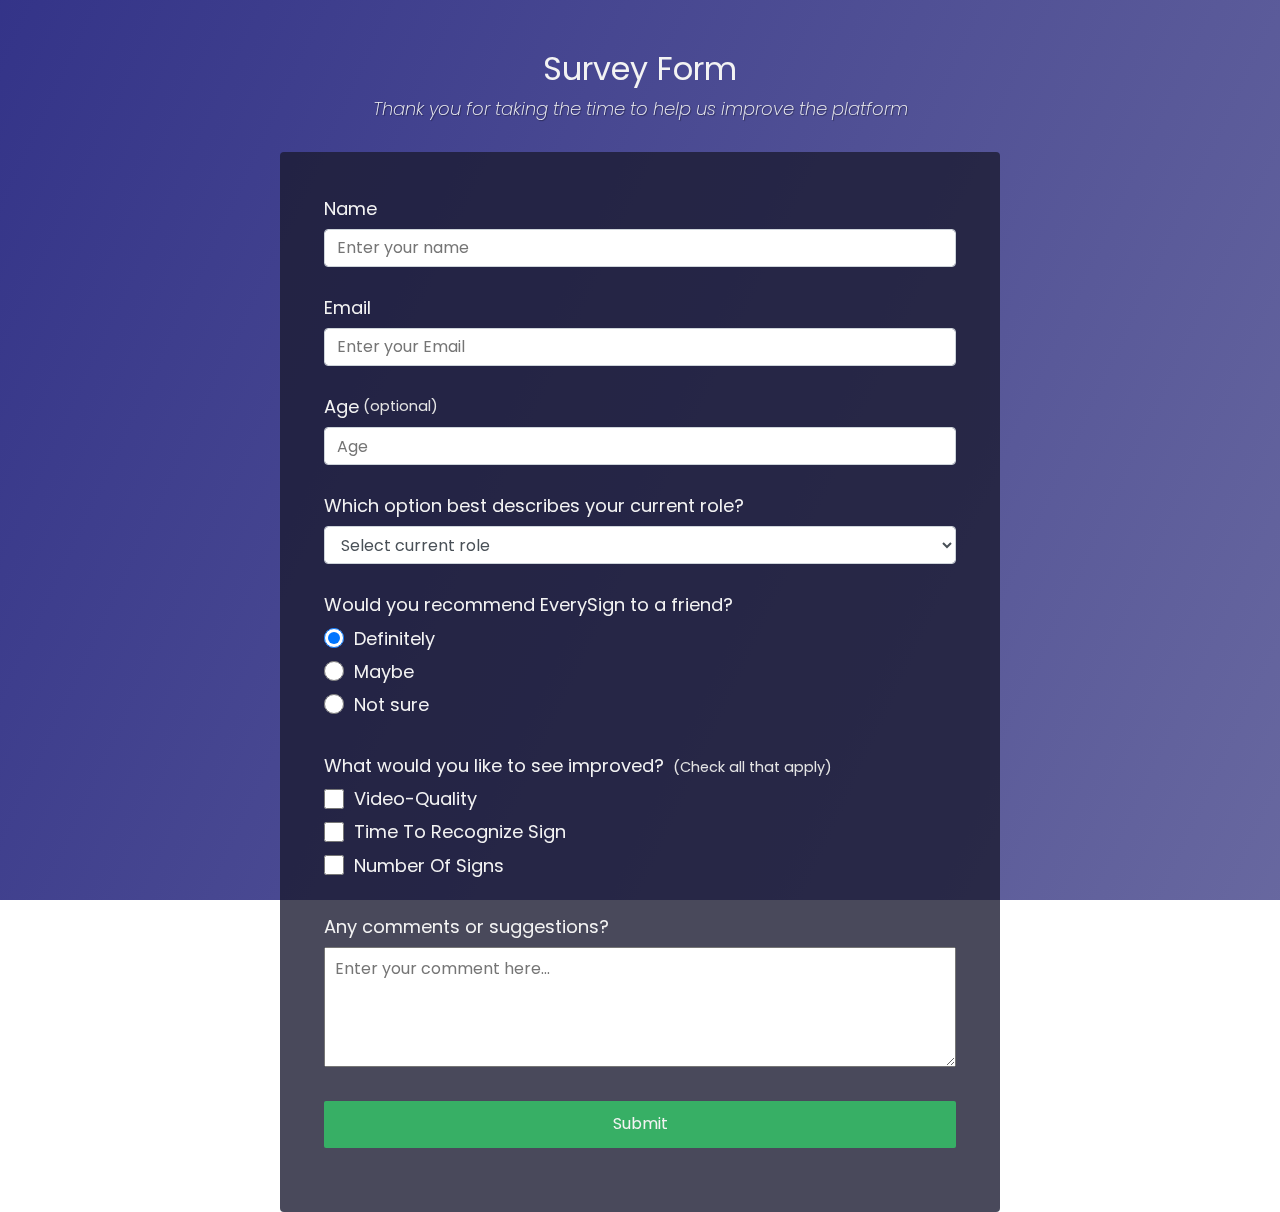
<file: form.html>
<!DOCTYPE html>
<html lang="en">
<head>
    <meta charset="UTF-8">
    <meta http-equiv="X-UA-Compatible" content="IE=edge">
    <meta name="viewport" content="width=device-width, initial-scale=1.0">
    <link rel="stylesheet" href="CSS/form.css">
    <title>Document</title>
</head>
<body>
    <div class="container">
        <header class="header">
          <h1 id="title" class="text-center">Survey Form</h1>
          <p id="description" class="description text-center">
            Thank you for taking the time to help us improve the platform
          </p>
        </header>
        <form id="survey-form">
          <div class="form-group">
            <label id="name-label" for="name">Name</label>
            <input
              type="text"
              name="name"
              id="name"
              class="form-control"
              placeholder="Enter your name"
              required
            />
          </div>
          <div class="form-group">
            <label id="email-label" for="email">Email</label>
            <input
              type="email"
              name="email"
              id="email"
              class="form-control"
              placeholder="Enter your Email"
              required
            />
          </div>
          <div class="form-group">
            <label id="number-label" for="number"
              >Age<span class="clue">(optional)</span></label
            >
            <input
              type="number"
              name="age"
              id="number"
              min="10"
              max="99"
              class="form-control"
              placeholder="Age"
            />
          </div>
          <div class="form-group">
            <p>Which option best describes your current role?</p>
            <select id="dropdown" name="role" class="form-control" required>
              <option disabled selected value>Select current role</option>
              <option value="Translator">Translator</option>
              <option value="Non-Translator">Non-Translator</option>
             
            </select>
          </div>
      
          <div class="form-group">
            <p>Would you recommend EverySign to a friend?</p>
            <label>
              <input
                name="user-recommend"
                value="definitely"
                type="radio"
                class="input-radio"
                checked
              />Definitely</label
            >
            <label>
              <input
                name="user-recommend"
                value="maybe"
                type="radio"
                class="input-radio"
              />Maybe</label
            >
      
            <label
              ><input
                name="user-recommend"
                value="not-sure"
                type="radio"
                class="input-radio"
              />Not sure</label
            >
          </div>
      
          <!--<div class="form-group">
            <p>
              What is your favorite feature of freeCodeCamp?
            </p>
            <select id="most-like" name="mostLike" class="form-control" required>
              <option disabled selected value>Select an option</option>
              <option value="challenges">Challenges</option>
              <option value="projects">Projects</option>
              <option value="community">Community</option>
              <option value="openSource">Open Source</option>
            </select>
          </div>-->
      
          <div class="form-group">
            <p>
              What would you like to see improved?
              <span class="clue">(Check all that apply)</span>
            </p>
      
            <label
              ><input
                name="prefer"
                value="video-quality"
                type="checkbox"
                class="input-checkbox"
              />Video-Quality</label
            >
            <label>
              <input
                name="prefer"
                value="time to recognize sign"
                type="checkbox"
                class="input-checkbox"
              />Time To Recognize Sign</label
            >
            <label
              ><input
                name="prefer"
                value="Number of signs"
                type="checkbox"
                class="input-checkbox"
              />Number Of Signs</label
            >
            
            
          </div>
      
          <div class="form-group">
            <p>Any comments or suggestions?</p>
            <textarea
              id="comments"
              class="input-textarea"
              name="comment"
              placeholder="Enter your comment here..."
            ></textarea>
          </div>
      
          <div class="form-group">
            <button type="submit" id="submit" class="submit-button">
              Submit
            </button>
          </div>
        </form>
      </div>
      
</body>
</html>
</file>
<file: CSS/form.css>
@import url('https://fonts.googleapis.com/css?family=Poppins:200i,400&display=swap');

:root {
  --color-white: #f3f3f3;
  --color-darkblue: #1b1b32;
  --color-darkblue-alpha: rgba(27, 27, 50, 0.8);
  --color-green: #37af65;
}

*,
*::before,
*::after {
  box-sizing: border-box;
}

body {
  font-family: 'Poppins', sans-serif;
  font-size: 1rem;
  font-weight: 400;
  line-height: 1.4;
  color: var(--color-white);
  margin: 0;
}

/* mobile friendly alternative to using background-attachment: fixed */
body::before {
  content: '';
  position: fixed;
  top: 0;
  left: 0;
  height: 100%;
  width: 100%;
  z-index: -1;
  background: var(--color-darkblue);
  background-image: linear-gradient(
      115deg,
      rgba(58, 58, 158, 0.8),
      rgba(136, 136, 206, 0.7)
    ),
    url(https://cdn.freecodecamp.org/testable-projects-fcc/images/survey-form-background.jpeg);
  background-size: cover;
  background-repeat: no-repeat;
  background-position: center;
}

h1 {
  font-weight: 400;
  line-height: 1.2;
}

p {
  font-size: 1.125rem;
}

h1,
p {
  margin-top: 0;
  margin-bottom: 0.5rem;
}

label {
  display: flex;
  align-items: center;
  font-size: 1.125rem;
  margin-bottom: 0.5rem;
}

input,
button,
select,
textarea {
  margin: 0;
  font-family: inherit;
  font-size: inherit;
  line-height: inherit;
}

button {
  border: none;
}

.container {
  width: 100%;
  margin: 3.125rem auto 0 auto;
}

@media (min-width: 576px) {
  .container {
    max-width: 540px;
  }
}

@media (min-width: 768px) {
  .container {
    max-width: 720px;
  }
}

.header {
  padding: 0 0.625rem;
  margin-bottom: 1.875rem;
}

.description {
  font-style: italic;
  font-weight: 200;
  text-shadow: 1px 1px 1px rgba(0, 0, 0, 0.4);
}

.clue {
  margin-left: 0.25rem;
  font-size: 0.9rem;
  color: #e4e4e4;
}

.text-center {
  text-align: center;
}

/* form */

form {
  background: var(--color-darkblue-alpha);
  padding: 2.5rem 0.625rem;
  border-radius: 0.25rem;
}

@media (min-width: 480px) {
  form {
    padding: 2.5rem;
  }
}

.form-group {
  margin: 0 auto 1.25rem auto;
  padding: 0.25rem;
}

.form-control {
  display: block;
  width: 100%;
  height: 2.375rem;
  padding: 0.375rem 0.75rem;
  color: #495057;
  background-color: #fff;
  background-clip: padding-box;
  border: 1px solid #ced4da;
  border-radius: 0.25rem;
  transition: border-color 0.15s ease-in-out, box-shadow 0.15s ease-in-out;
}

.form-control:focus {
  border-color: #80bdff;
  outline: 0;
  box-shadow: 0 0 0 0.2rem rgba(0, 123, 255, 0.25);
}

.input-radio,
.input-checkbox {
  display: inline-block;
  margin-right: 0.625rem;
  min-height: 1.25rem;
  min-width: 1.25rem;
}

.input-textarea {
  min-height: 120px;
  width: 100%;
  padding: 0.625rem;
  resize: vertical;
}

.submit-button {
  display: block;
  width: 100%;
  padding: 0.75rem;
  background: var(--color-green);
  color: inherit;
  border-radius: 2px;
  cursor: pointer;
}
</file>
